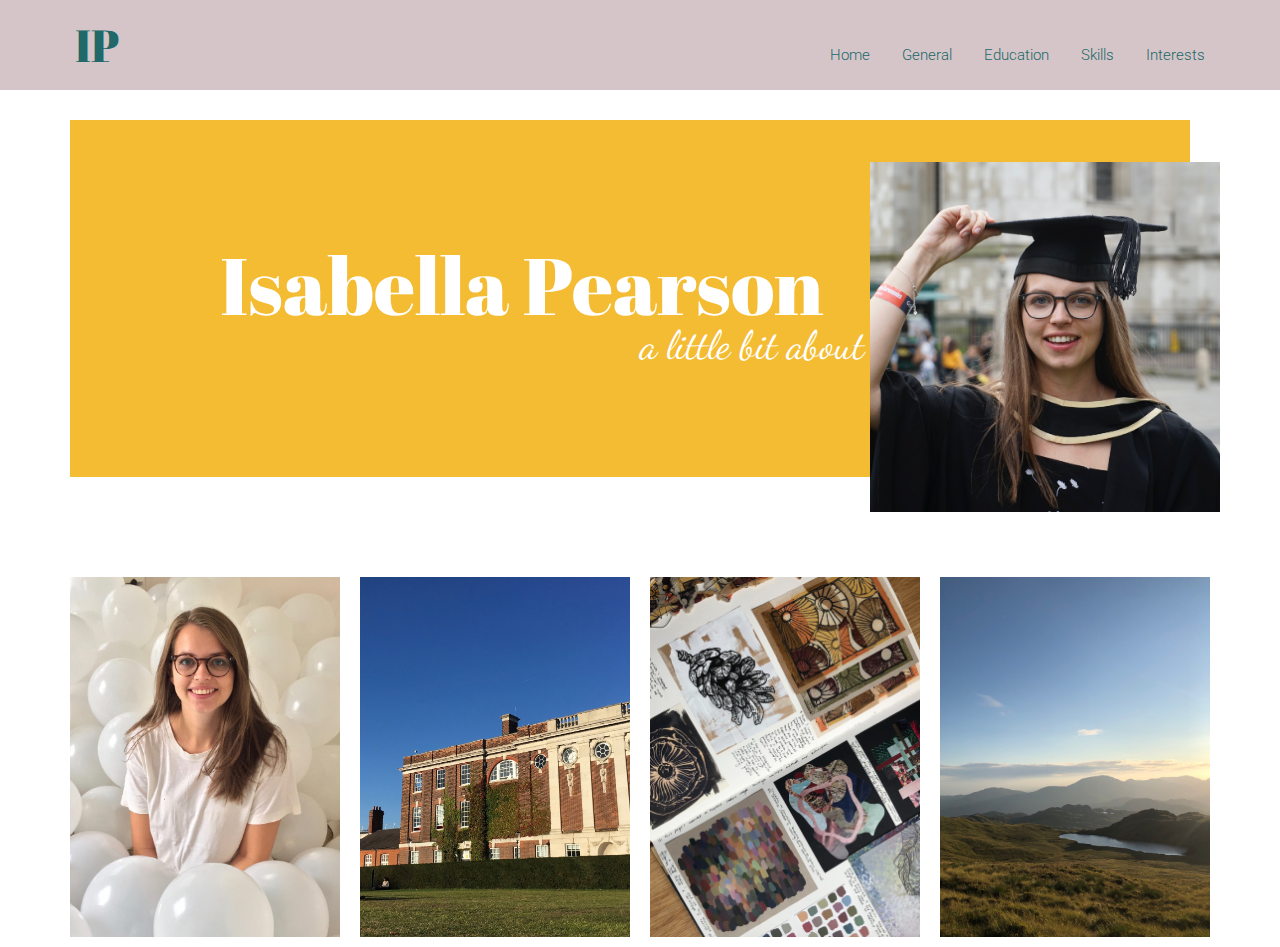
<file: index.html>
<!DOCTYPE html>
<html>

<head>
  <title> Isabella Pearson </title>
  <link href='css/bootstrap.css' rel='stylesheet'>
  <link rel="stylesheet" type="text/css" href="css/index.css">
  <script src="jquery-3.3.1.min.js"> </script>
  <link href="https://fonts.googleapis.com/css?family=Abril+Fatface|Dancing+Script|Roboto:300,400&display=swap" rel="stylesheet">
</head>

<body>
  <div id='jumbotron'>
    <div class='container'>
      <div class='row no-pad'>
        <div class='col-sm-2'>
          <h1> IP </h1>
        </div>
        <div class='col-sm-10'>
          <nav>
            <ul class="nav nav-pills">
              <li role="presentation"><a href='index.html'>Home</a></li>
              <li role="presentation"><a href='who.html'>General</a></li>
              <li role="presentation"><a href='education.html'>Education</a></li>
              <li role="presentation"><a href='skills.html'>Skills</a></li>
              <li role="presentation"><a href='interests.html'>Interests</a></li>
            </ul>
          </nav>
        </div>
      </div>
    </div>
  </div>


  <div id='intro_banner'>
    <h2> Isabella Pearson </h2>
    <h3> a little bit about me... </h3>
    <img class="img-responsive" src='images/izzi2.jpeg'>
  </div>

  <div class='container' id='thumbnails'>
    <div class='row no-pad'>
      <div class='col-sm-3 square portraits'>
        <img class="img-responsive centered" src='images/izzi3.jpeg'><a href='who.html'>
          <div class='centered fadeText' id='text-block'>
            <h4>General</h4>
          </div>
      </div>
      <div class='col-sm-3 square portraits'>
        <img class="img-responsive centered" src='images/uni.jpeg'><a href='education.html'>
          <div class='centered fadeText' id='text-block'>
            <h4>Education</h4>
          </div>
      </div>
      <div class='col-sm-3 square portraits'>
        <img class="img-responsive centered" src='images/drawings.png'><a href='skills.html'>
          <div class='centered fadeText' id='text-block'>
            <h4>Skills</h4>
          </div>
      </div>
      <div class='col-sm-3 square portraits'>
        <img class="img-responsive centered" src='images/interests.jpeg'><a href='interests.html'>
          <div class='centered fadeText' id='text-block'>
            <h4>Interests</h4>
          </div>
      </div>
    </div>
  </div>


  <!-- <nav class="navbar fixed-bottom">
    <ul>
      <li id='contact'> Contact </li>
      <li> izzi.pearson@gmail.com </li>
      <li>+44(0)7799813147</li>
    </ul>
  </nav> -->
  <!-- <footer>
    <ul>
      <li> Contact </li>
      <li> izzi.pearson@gmail.com </li>
      <li>+44(0)7799813147</li>
    </ul>
  </footer> -->




</body>

</html>
</file>
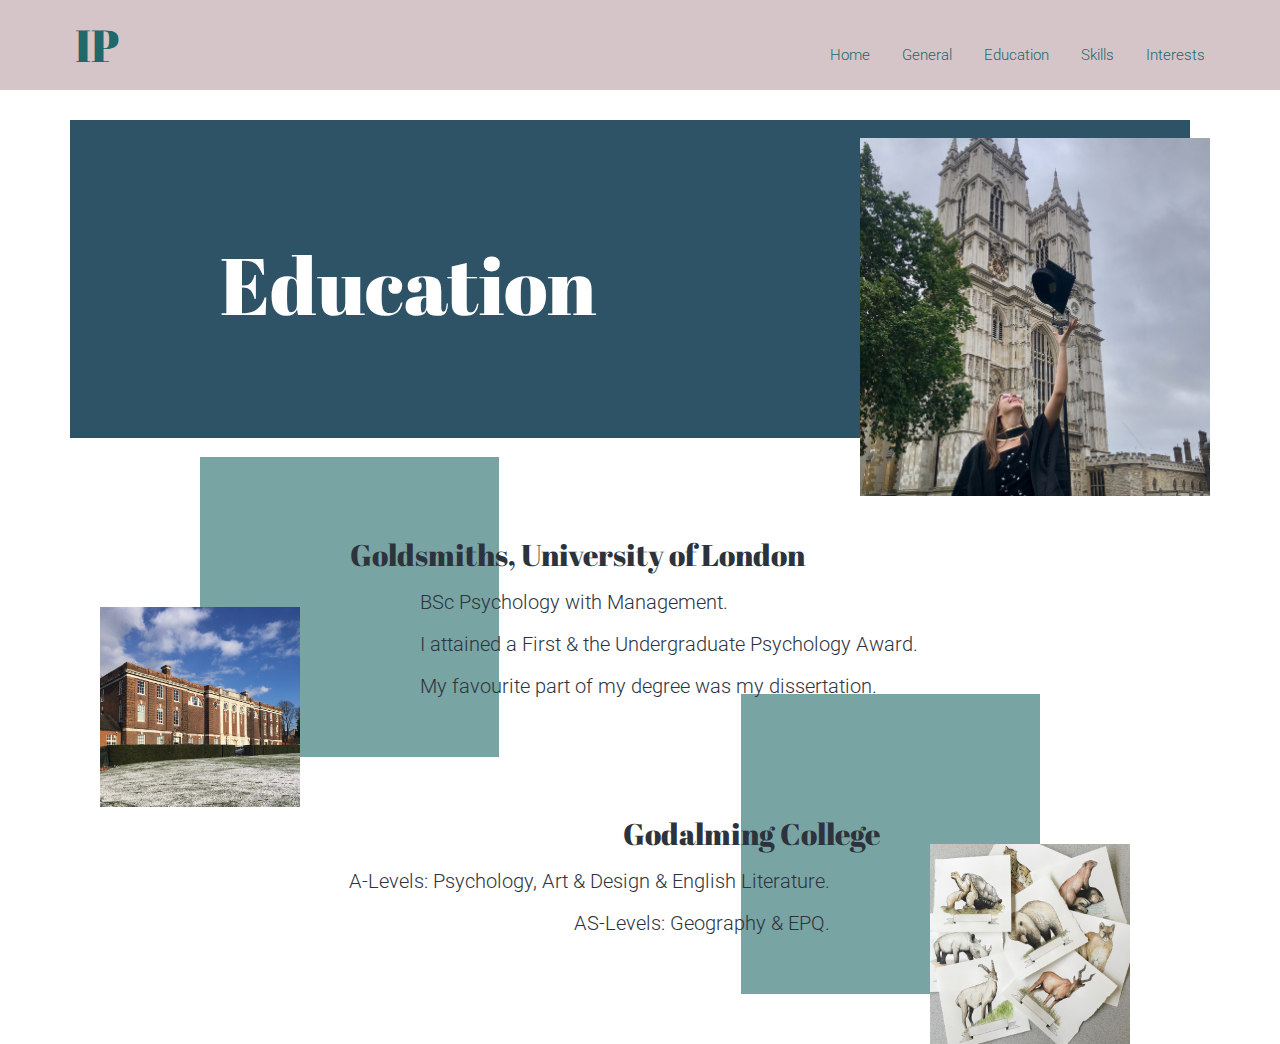
<file: education.html>
<!DOCTYPE html>
<html>

<head>
  <title> Isabella Pearson </title>
  <link href='css/bootstrap.css' rel='stylesheet'>
  <link rel="stylesheet" type="text/css" href="css/index.css">
  <script src="jquery-3.3.1.min.js"> </script>
  <link href="https://fonts.googleapis.com/css?family=Abril+Fatface|Dancing+Script|Roboto:300,400&display=swap" rel="stylesheet">
</head>

<body>
  <div id='jumbotron'>
    <div class='container'>
      <div class='row no-pad'>
        <div class='col-sm-2'>
          <h1> IP </h1>
        </div>
        <div class='col-sm-10'>
          <nav>
            <ul class="nav nav-pills">
              <li role="presentation"><a href='index.html'>Home</a></li>
              <li role="presentation"><a href='who.html'>General</a></li>
              <li role="presentation"><a href='education.html'>Education</a></li>
              <li role="presentation"><a href='skills.html'>Skills</a></li>
              <li role="presentation"><a href='interests.html'>Interests</a></li>
            </ul>
          </nav>
        </div>
      </div>
    </div>
  </div>

  <div id='page_banner'>
    <h2> Education </h2>
    <img class="img-responsive" src='images/grad.jpg'>
  </div>

  <div class='content'>
    <div class='first'>
      <h1>Goldsmiths, University of London</h1>
      <h2>BSc Psychology with Management.</h2>
      <h2>I attained a First & the Undergraduate Psychology Award.</h2>
      <h2>My favourite part of my degree was my dissertation.</h2>
      <img id='colour1' class="img-responsive" src='images/green.png'>
      <img id='picture1' class="img-responsive" src='images/uni2.jpeg'>
    </div>
    <div class='second'>
      <h1>Godalming College</h1>
      <h2>A-Levels: Psychology, Art & Design & English Literature.</h2>
      <h2>AS-Levels: Geography & EPQ.</h2>
      <img id='colour2' class="img-responsive" src='images/green.png'>
      <img id='picture2' class="img-responsive" src='images/college.jpeg'>
    </div>
  </div>
</body>
</file>
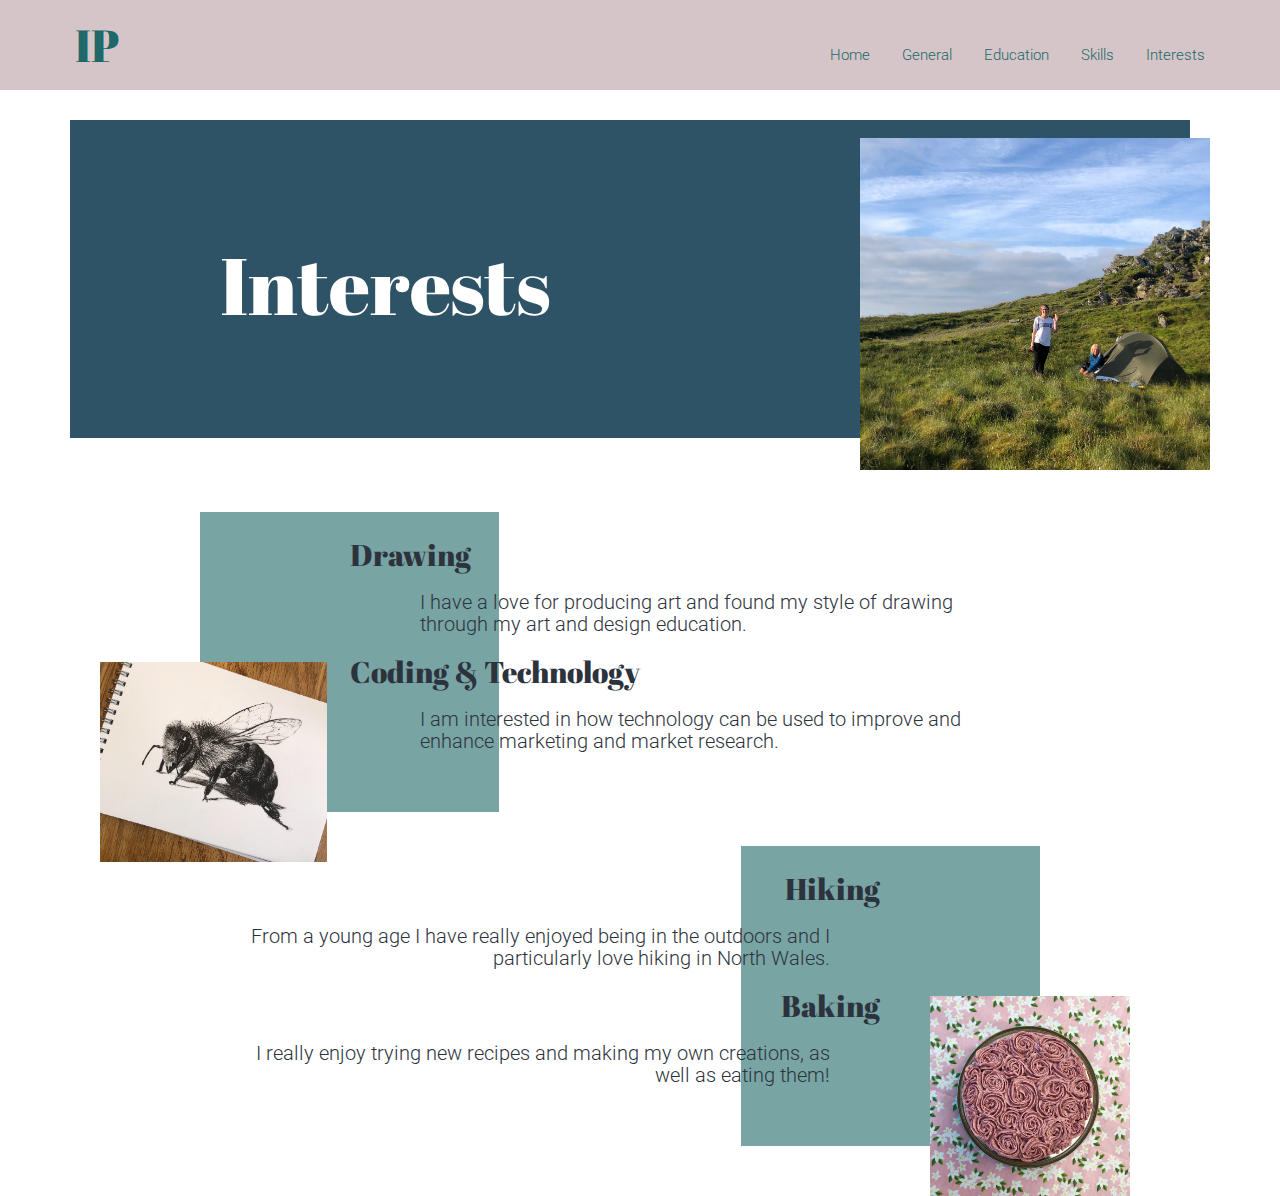
<file: interests.html>
<!DOCTYPE html>
<html>

<head>
  <title> Isabella Pearson </title>
  <link href='css/bootstrap.css' rel='stylesheet'>
  <link rel="stylesheet" type="text/css" href="css/index.css">
  <script src="jquery-3.3.1.min.js"> </script>
  <link href="https://fonts.googleapis.com/css?family=Abril+Fatface|Dancing+Script|Roboto:300,400&display=swap" rel="stylesheet">
</head>

<body>
  <div id='jumbotron'>
    <div class='container'>
      <div class='row no-pad'>
        <div class='col-sm-2'>
          <h1> IP </h1>
        </div>
        <div class='col-sm-10'>
          <nav>
            <ul class="nav nav-pills">
              <li role="presentation"><a href='index.html'>Home</a></li>
              <li role="presentation"><a href='who.html'>General</a></li>
              <li role="presentation"><a href='education.html'>Education</a></li>
              <li role="presentation"><a href='skills.html'>Skills</a></li>
              <li role="presentation"><a href='interests.html'>Interests</a></li>
            </ul>
          </nav>
        </div>
      </div>
    </div>
  </div>

  <div id='page_banner'>
    <h2> Interests </h2>
    <img class="img-responsive" src='images/cnicht.JPG'>
  </div>

  <div class='content'>
    <div class='first'>
      <h1>Drawing</h1>
      <h2>I have a love for producing art and found my style of drawing through my art and design education.</h2>
      <h1>Coding & Technology</h1>
      <h2>I am interested in how technology can be used to improve and enhance marketing and market research.</h2>
      <img id='colour1' class="img-responsive" src='images/green.png'>
      <img id='picture1' class="img-responsive" src='images/bee.png'>
    </div>
    <div class='second'>
      <h1>Hiking</h1>
      <h2>From a young age I have really enjoyed being in the outdoors and I particularly love hiking in North Wales.</h2>
      <h1>Baking</h1>
      <h2>I really enjoy trying new recipes and making my own creations, as well as eating them!</h2>
      <img id='colour2' class="img-responsive" src='images/green.png'>
      <img id='picture2' class="img-responsive" src='images/cake.jpeg'>
    </div>
  </div>

  <!-- <nav class="fixed-bottom">
    <ul>
      <li id='contact'> Contact </li>
      <li> izzi.pearson@gmail.com </li>
      <li>+44(0)7799813147</li>
    </ul>
  </nav> -->

</body>
</file>
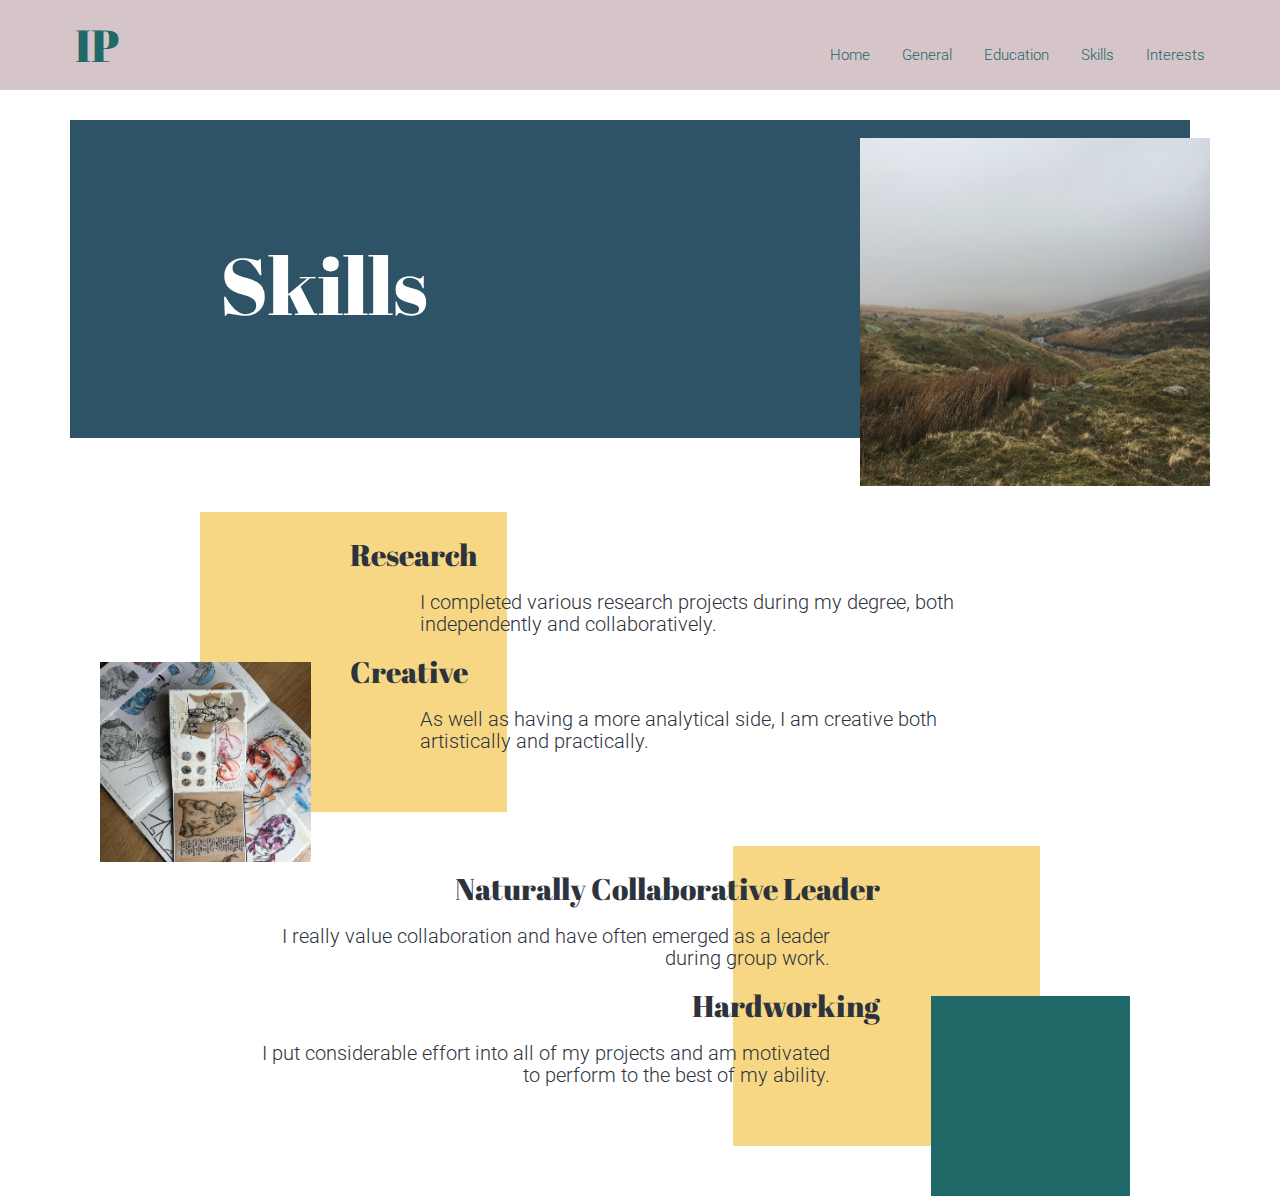
<file: skills.html>
<!DOCTYPE html>
<html>

<head>
  <title> Isabella Pearson </title>
  <link href='css/bootstrap.css' rel='stylesheet'>
  <link rel="stylesheet" type="text/css" href="css/index.css">
  <script src="jquery-3.3.1.min.js"> </script>
  <link href="https://fonts.googleapis.com/css?family=Abril+Fatface|Dancing+Script|Roboto:300,400&display=swap" rel="stylesheet">
</head>

<body>
  <div id='jumbotron'>
    <div class='container'>
      <div class='row no-pad'>
        <div class='col-sm-2'>
          <h1> IP </h1>
        </div>
        <div class='col-sm-10'>
          <nav>
            <ul class="nav nav-pills">
              <li role="presentation"><a href='index.html'>Home</a></li>
              <li role="presentation"><a href='who.html'>General</a></li>
              <li role="presentation"><a href='education.html'>Education</a></li>
              <li role="presentation"><a href='skills.html'>Skills</a></li>
              <li role="presentation"><a href='interests.html'>Interests</a></li>
            </ul>
          </nav>
        </div>
      </div>
    </div>
  </div>

  <div id='page_banner'>
    <h2> Skills </h2>
    <!-- <h3> a little bit about me... </h3> -->
    <img class="img-responsive" src='images/wales.jpeg'>
  </div>

  <div class='content'>
    <div class='first'>
      <!-- <img class="img-responsive" src='images/green.png'> -->
      <h1>Research</h1>
      <h2>I completed various research projects during my degree, both independently and collaboratively.</h2>
      <h1>Creative</h1>
      <h2>As well as having a more analytical side, I am creative both artistically and practically.</h2>
      <img id='colour1' class="img-responsive" src='images/yellow.png'>
      <img id='picture1' class="img-responsive" src='images/sketch.png'>
    </div>
    <div class='second'>
      <h1>Naturally Collaborative Leader</h1>
      <h2>I really value collaboration and have often emerged as a leader during group work.</h2>
      <h1>Hardworking</h1>
      <h2>I put considerable effort into all of my projects and am motivated to perform to the best of my ability.</h2>
      <img id='colour2' class="img-responsive" src='images/yellow.png'>
      <img id='picture2' class="img-responsive" src='images/green.png'>
    </div>
  </div>



</body>
</file>
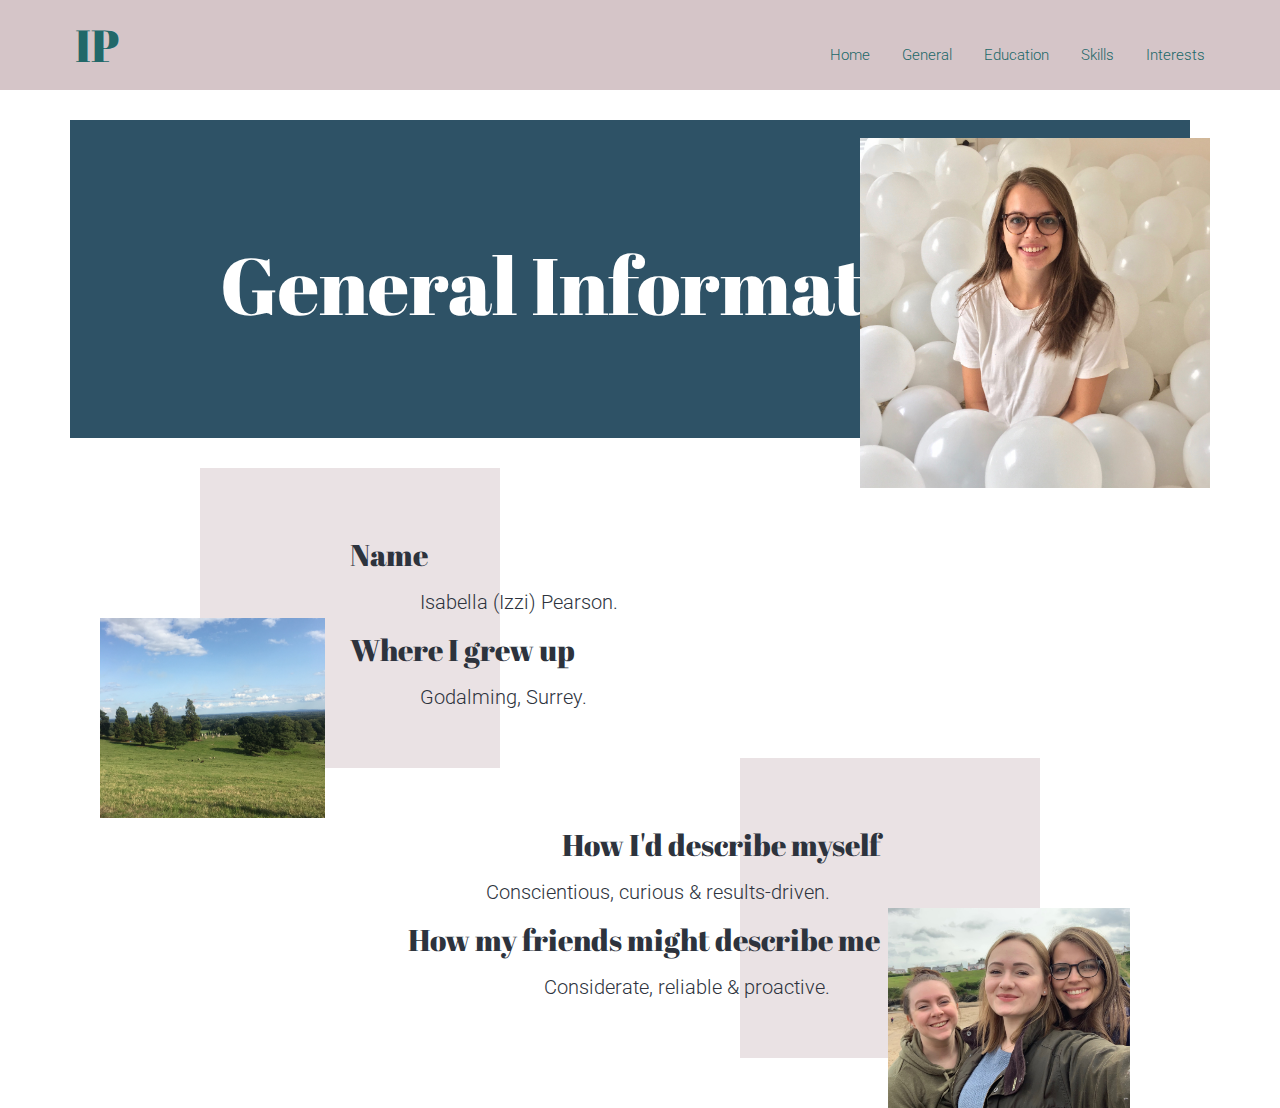
<file: who.html>
<!DOCTYPE html>
<html>

<head>
  <title> Isabella Pearson </title>
  <link href='css/bootstrap.css' rel='stylesheet'>
  <link rel="stylesheet" type="text/css" href="css/index.css">
  <script src="jquery-3.3.1.min.js"> </script>
  <link href="https://fonts.googleapis.com/css?family=Abril+Fatface|Dancing+Script|Roboto:300,400&display=swap" rel="stylesheet">
</head>

<body>
  <div id='jumbotron'>
    <div class='container'>
      <div class='row no-pad'>
        <div class='col-sm-2'>
          <h1>IP</h1>
        </div>
        <div class='col-sm-10'>
          <nav>
            <ul class="nav nav-pills">
              <li role="presentation"><a href='index.html'>Home</a></li>
              <li role="presentation"><a href='who.html'>General</a></li>
              <li role="presentation"><a href='education.html'>Education</a></li>
              <li role="presentation"><a href='skills.html'>Skills</a></li>
              <li role="presentation"><a href='interests.html'>Interests</a></li>
            </ul>
          </nav>
        </div>
      </div>
    </div>
  </div>

  <div id='page_banner'>
    <h2> General Information </h2>
    <!-- <h3> a little bit about me... </h3> -->
    <img class="img-responsive" src='images/izzi3.jpeg'>
  </div>

  <div class='content'>
    <div class='first'>
      <h1>Name</h1>
      <h2>Isabella (Izzi) Pearson.</h2>
      <h1>Where I grew up</h1>
      <h2>Godalming, Surrey.</h2>
      <img id='colour1' class="img-responsive" src='images/pink.png'>
      <img id='picture1' class="img-responsive" src='images/home.jpeg'>
    </div>
    <div class='second'>
      <h1>How I'd describe myself</h1>
      <h2>Conscientious, curious & results-driven.</h2>
      <h1>How my friends might describe me</h1>
      <h2>Considerate, reliable & proactive.</h2>
      <img id='colour2' class="img-responsive" src='images/pink.png'>
      <img id='picture2' class="img-responsive" src='images/friends.jpeg'>
    </div>
  </div>

</body>
</file>
<file: css/index.css>
body {
  background-color: white;
  font-family: 'Roboto', sans-serif;
  font-weight: 300;
}
#jumbotron {
  padding-bottom: 10px;
  background-color: #D5C5C8;
}
#intro_banner {
  background-color: #F4BC33;
  color: white;
  padding: 50px;
  margin: 30px 90px 0px 70px;
  /* text-align: center; */
  padding-top: 100px;
  padding-bottom: 100px;
  padding-right: 80px;
}
#intro_banner img {
  max-width: 350px;
  position: absolute;
  right: 60px;
  margin-top: -215px;
}
h1 {
  font-family: 'Abril Fatface', cursive;
  font-size: 45px;
  color: #216869;
}
h1 a {
  text-decoration: none;
}
h2 {
  font-family: 'Abril Fatface', cursive;
  font-size: 80px;
  padding-left: 100px;
}
h3 {
font-family: 'Dancing Script', cursive;
  font-weight: 300;
  margin-top: -15px;
  font-size: 40px;
  padding-left: 520px;
}
.nav-pills{
    text-align: center;
    position: absolute;
    right: 0px;
    size: 20px;
    /* background-color: #E8DFE1; */
}
nav ul li {
  display: inline-block;
  font-size: 15px;
  margin-top: 35px;
  font-family: 'Roboto', sans-serif;
  font-weight: 300;
}
.nav-pills a {
  color: #216869;
}
.container {
  padding-right: 5px;
  padding-left: 5px;
}
.row.no-pad {
  margin-right:0;
  margin-left:0;
}
#thumbnails img {
  object-fit: cover;
    width:380px;
    height:380px;
    margin-top: 280px;
    padding: 10px;
    margin-bottom: 100px;
}
.centered {
  position: absolute;
  top: 50%;
  left: 50%;
  transform: translate(-50%, -50%);
}
.square img {
  opacity: 1;
  transition: opacity .40s ease;
  -webkit-transition: opacity .40s ease;
}
.square:hover img {
  opacity: 0.1;
}
.square .fadeText {
  opacity: 0;
  transition: opacity .40s ease;
  -webkit-transition: opacity .40s ease;
  color: #0B132B;
  font-size: 35px;
  text-align: center;
  margin: 0 0 100px 0;
  margin-top: 280px;
}
.square:hover .fadeText {
  opacity: 1;
}
#thumbnails h4 {
  font-family: 'Roboto', sans-serif;
  font-weight: 300;
  font-size: 30px;
  color: #216869;
}
.footer {
  background-color: #216869;
  position:fixed;
  bottom: 0;
  left: 0;
  right: 0;
  width: 100%;
  max-height: 60px;
}
.footer li {
  display: inline-block;
  padding: 20px;
  text-align: center;
  color: #D5C5C8;
  font-family: 'Roboto', sans-serif;
  font-weight: 300;
}
#contact {
  font-family: 'Abril Fatface', cursive;
  font-size: 20px;
}
#page_banner {
  background-color: #2E5266;
  color: white;
  padding: 50px;
  margin: 30px 90px 0px 70px;
  /* text-align: center; */
  padding-top: 100px;
  padding-bottom: 100px;
  padding-right: 80px;
}
.content h1 {
  color: #2d333d;
  font-size: 30px;
}
.first h2 {
  color: #2d333d;
  font-size: 20px;
  font-family: 'Roboto', sans-serif;
  font-weight: 300;
  margin-left: -30px;
}
.second h2 {
  color: #2d333d;
  font-size: 20px;
  font-family: 'Roboto', sans-serif;
  font-weight: 300;
  margin-right: 50px;
}
.first {
  margin: 80px 300px 0px 350px;
}
.second {
  margin: 120px 400px 30px 150px;
  text-align: right;
}
.content {
  margin-top: 100px;
}
#colour1 {
  max-height: 300px;
  max-width: 600px;
  position: absolute;
  left: 200px;
  opacity: 0.6;
  margin-top: -250px;
  z-index: -1;
}
#picture1 {
  max-height: 200px;
  max-width: 500px;
  position: absolute;
  left: 100px;
  margin-top: -100px;
}
#colour2 {
  max-height: 300px;
  max-width: 600px;
  position: absolute;
  right: 240px;
  opacity: 0.6;
  margin-top: -250px;
  z-index: -1;
}
#picture2 {
  max-height: 200px;
  max-width: 500px;
  position: absolute;
  right: 150px;
  margin-top: -100px;
  margin-bottom: 30px;
}
#page_banner img {
  max-width: 350px;
  position: absolute;
  right: 70px;
  margin-top: -200px;
}
</file>
